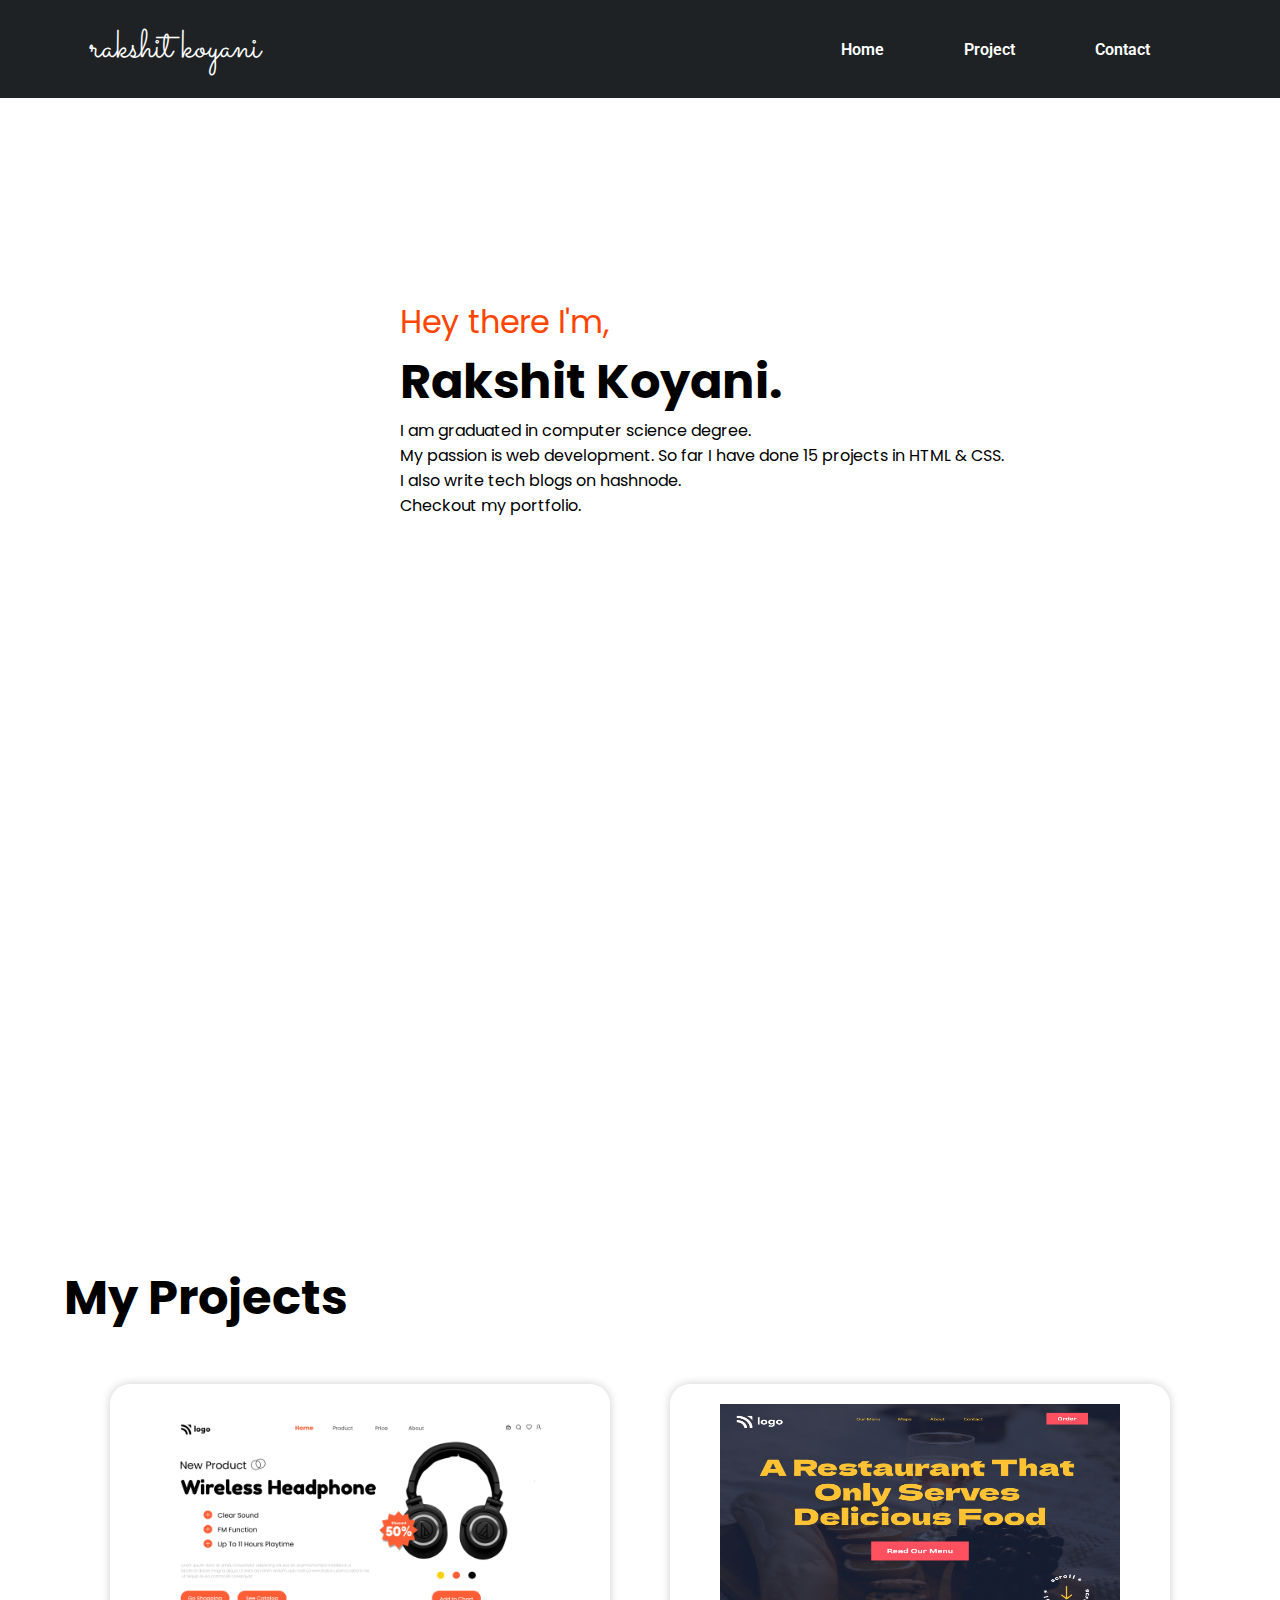
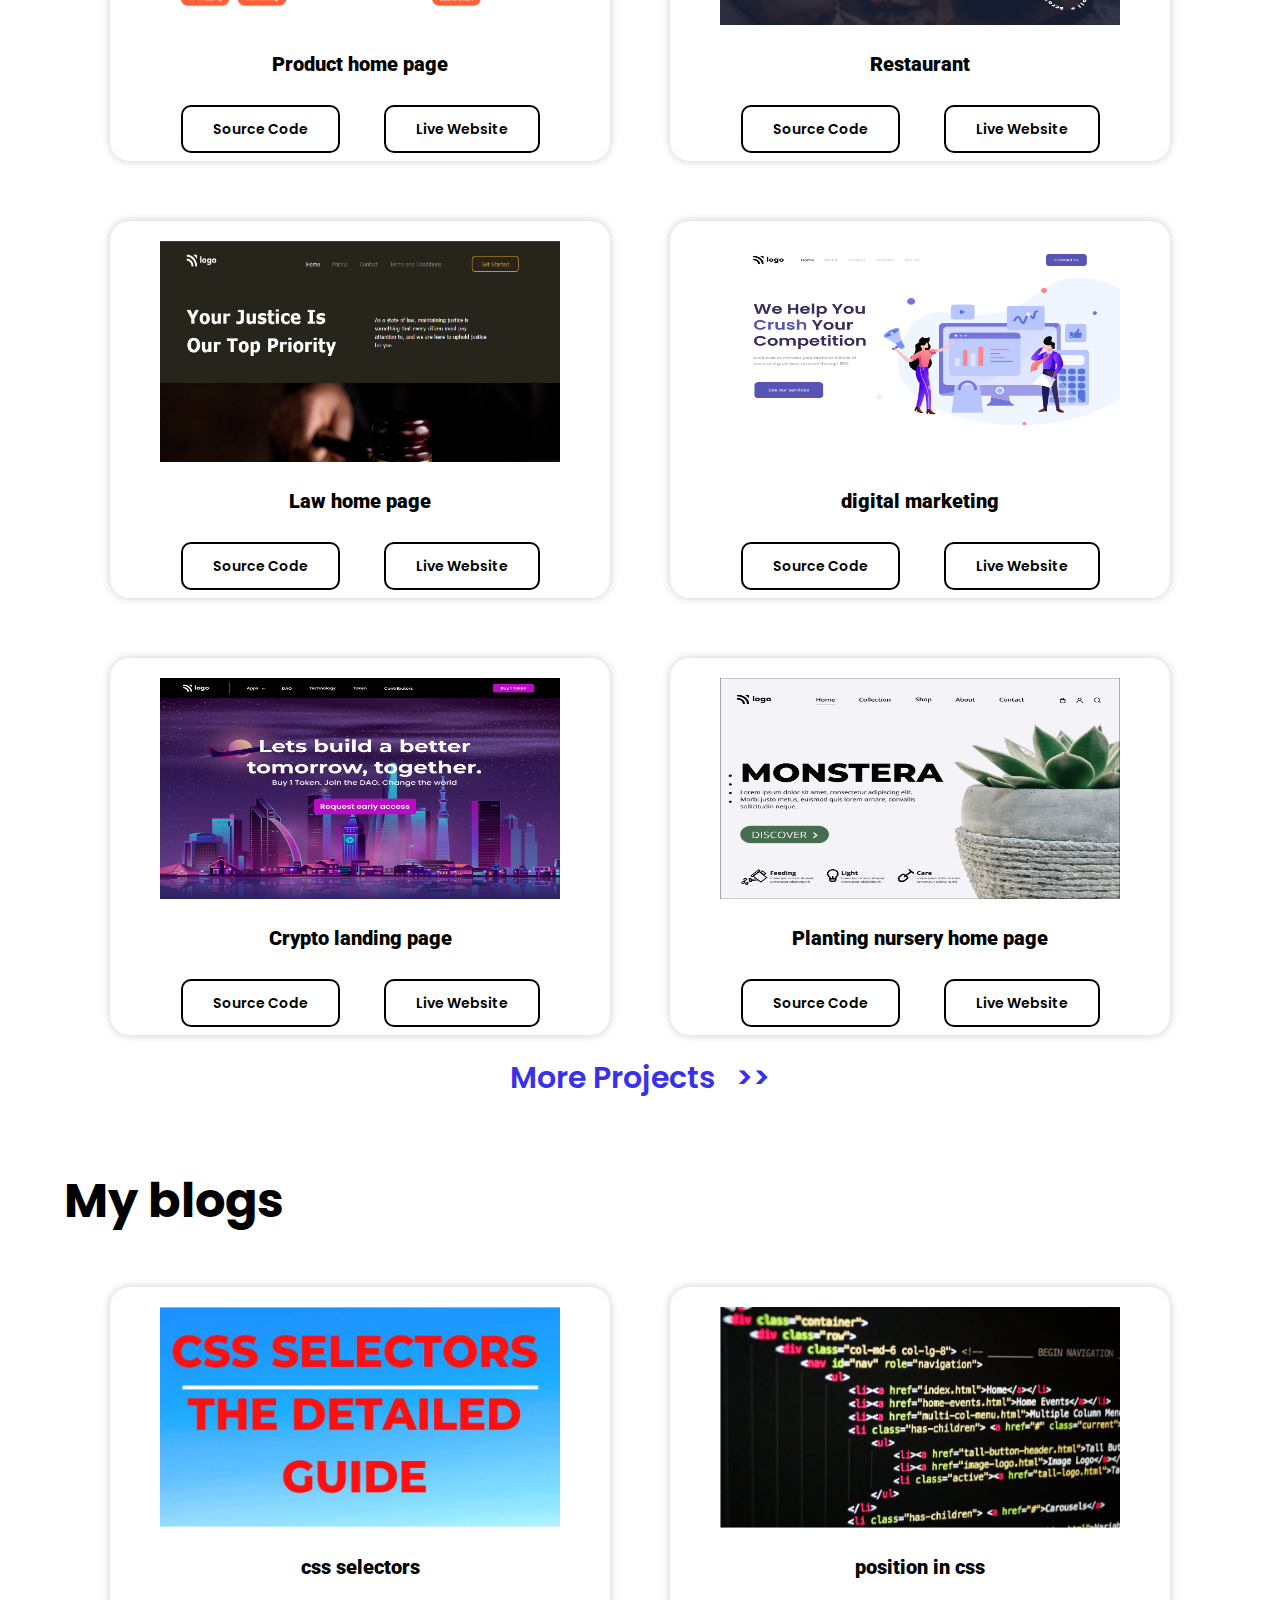
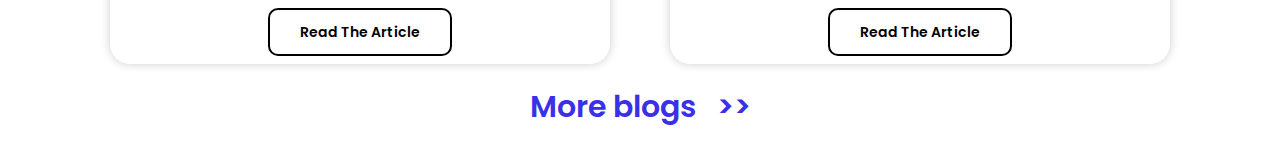
<file: index.html>
<!DOCTYPE html>
<html lang="en">

<head>
  <meta charset="UTF-8">
  <meta http-equiv="X-UA-Compatible" content="IE=edge">
  <meta name="viewport" content="width=device-width, initial-scale=1.0">
  <link href='https://fonts.googleapis.com/css?family=Sacramento' rel='stylesheet'>
  <link rel="icon" type="image/x-icon" href="/assets/favicon.png">
  <link rel="stylesheet" href="style.css">
  <title>Rakshit koyani portfolio website</title>
</head>

<body>
  <div class="container">
    <!-- HTML And CSS Projects -->

    <nav class="navbar">
      <div class="logo">
        <h1>rakshit koyani</h1>
      </div>
      <div class="nav-items">
        <ul class="list">
          <li class="listitem"><a href="#">Home</a></li>
          <!-- <li class="listitem"><a href="#about">About</a></li> -->
          <li class="listitem"><a href="#project">Project</a></li>
          <li class="listitem"><a href="">Contact</a></li>
        </ul>
      </div>
    </nav>
    <div class="hero">

    </div>

    <section class="home-section" id="home">

      <p>Hey there I'm,</p>
      <h1> Rakshit Koyani.</h1>
      <h4>I am graduated in computer science degree. <br>My passion is web development. So far I have done 15 projects
        in HTML & CSS.<br>I also write tech blogs on hashnode.<br>Checkout my portfolio.</h4>
    </section>

    <!-- <section class="about-section" id="about">
      <div class="about">
        about section
      </div>
      <div class="skill">
        skill section
      </div>
    </section> -->


    <section class="project-section" id="project">
      <div class="project-head">
        <h1> My Projects</h1>
        <!-- <h2>HTML And CSS Projects</h2> -->
      </div>
      <div class="cards">
        <div class="card">
          <div class="card-img"><img src="./assets/7.png" alt="7th project"></div>
          <div class="card-body">
            <h3 class="project-title">Product home page</h3>
            <a href="https://github.com/rakshitkoyani/Headphone-Store" class="btn btn-group">Source code</a>
            <a href="https://rakshitkoyani.github.io/Headphone-Store/" class="btn btn-group">live website</a>
          </div>
        </div>

        <div class="card">
          <div class="card-img">
            <img src="./assets/2.png" alt="2nd project" srcset="">
          </div>
          <div class="card-body">
            <h3 class="project-title">Restaurant</h3>
            <a href="https://github.com/rakshitkoyani/Restaurant-Home-Page" class="btn-group btn">Source code</a>
            <a href="https://rakshit-restaurant-homepage.netlify.app/" class="btn-group btn">live website</a>
          </div>
        </div>

        <div class="card">
          <div class="card-img"><img src="./assets/Project-3.png" alt="3rd project"></div>
          <div class="card-body">
            <h3 class="project-title">Law home page</h3>
            <a href="https://github.com/rakshitkoyani/your-justice-is-our-top-priority" class="btn btn-group">Source
              code</a>
            <a href="https://rakshitkoyani.github.io/your-justice-is-our-top-priority" class="btn btn-group">live
              website</a>
          </div>
        </div>

        <div class="card">
          <div class="card-img"><img src="./assets/4.png" alt="4th project"></div>
          <div class="card-body">
            <h3 class="project-title"> digital marketing</h3>
            <a href="https://github.com/rakshitkoyani/crush-your-competition" class="btn btn-group">Source code</a>
            <a href="https://rakshitkoyani.github.io/crush-your-competition/" class="btn btn-group">live website</a>
          </div>
        </div>

        <div class="card">
          <div class="card-img"><img src="./assets/5.png" alt="5th project"></div>
          <div class="card-body">
            <h3 class="project-title">Crypto landing page</h3>
            <a href="https://github.com/rakshitkoyani/crypto-landing-page" class="btn btn-group">Source code</a>
            <a href="https://rakshitkoyani.github.io/crypto-landing-page/" class="btn btn-group">live website</a>
          </div>
        </div>
        <div class="card">
          <div class="card-img"><img src="./assets/6.png" alt="6th project"></div>
          <div class="card-body">
            <h3 class="project-title">Planting nursery home page</h3>
            <a href="https://github.com/rakshitkoyani/Plant-Nursery" class="btn btn-group">Source code</a>
            <a href="https://rakshitkoyani.github.io/Plant-Nursery/" class="btn btn-group">live website</a>
          </div>
        </div>
      </div>

      <div class="moreP">
        <a id="more" href="./project.html">More Projects</a>
      </div>


    </section>

  </div>

  <section class="project-section" id="blog">
    <div class="project-head">
      <h1>My blogs</h1>
    </div>
    <div class="cards">
      <div class="card">
        <div class="card-img"><img src="./assets/selectors.png" alt="1st blog"></div>
        <div class="card-body">
          <h3 class="project-title">css selectors</h3>
          <a href="https://rakshitkoyani.hashnode.dev/css-selectors-the-detailed-guide" class="btn btn-group">Read the
            article</a>

        </div>
      </div>
      <div class="card">
        <div class="card-img"><img src="./assets/positioning.png" alt="2nd blog"></div>
        <div class="card-body">
          <h3 class="project-title">position in css</h3>
          <a href="https://rakshitkoyani.hashnode.dev/position-in-css-full-detailed-guide-with-example
          " class="btn btn-group">Read the article</a>
        </div>
      </div>
    </div>

    <div class="moreP">
      <a id="more" href="./blogs.html">More blogs</a>
    </div>

  </section>



</body>

</html>
</file>
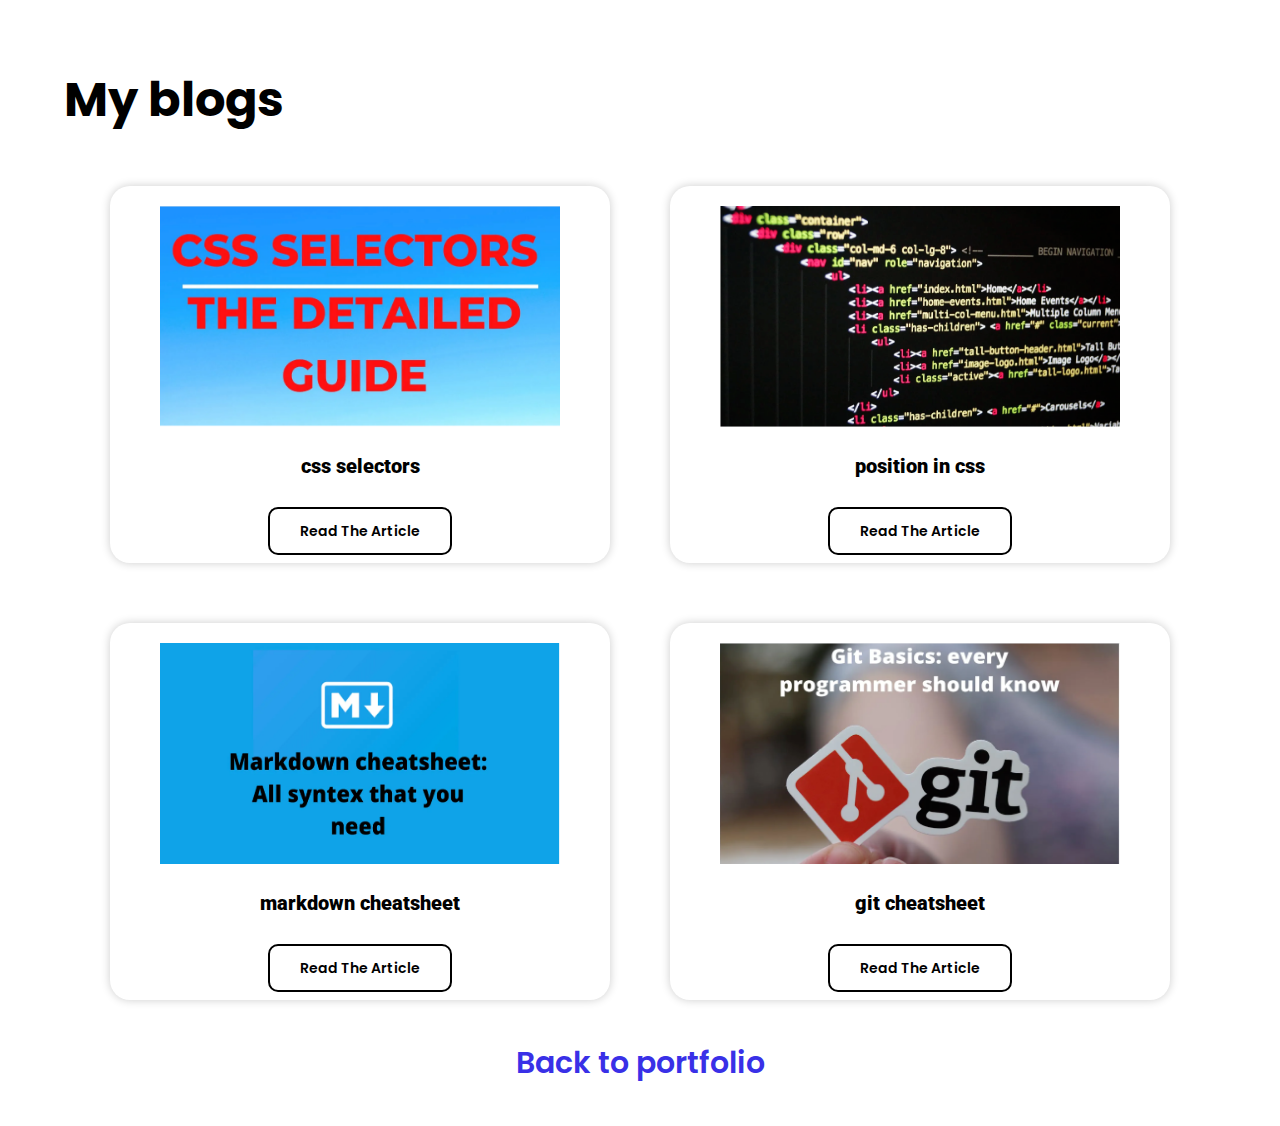
<file: blogs.html>
<!DOCTYPE html>
<html lang="en">

<head>
  <meta charset="UTF-8">
  <meta http-equiv="X-UA-Compatible" content="IE=edge">
  <meta name="viewport" content="width=device-width, initial-scale=1.0">
  <link rel="stylesheet" href="style.css">
  <title>Document</title>
</head>

<body>
  <section class="project-section" id="blog">
    <div class="project-head">
      <h1>My blogs</h1>
    </div>
    <div class="cards">
      <div class="card">
        <div class="card-img"><img src="./assets/selectors.png" alt="1st blog"></div>
        <div class="card-body">
          <h3 class="project-title">css selectors</h3>
          <a href="https://rakshitkoyani.hashnode.dev/css-selectors-the-detailed-guide" class="btn btn-group">Read the
            article</a>
        </div>
      </div>
      <div class="card">
        <div class="card-img"><img src="./assets/positioning.png" alt="2nd blog"></div>
        <div class="card-body">
          <h3 class="project-title">position in css</h3>
          <a href="https://rakshitkoyani.hashnode.dev/position-in-css-full-detailed-guide-with-example
          " class="btn btn-group">Read the article</a>
        </div>
      </div>
      <div class="card">
        <div class="card-img"><img src="./assets/markdown.png" alt="3rd blog"></div>
        <div class="card-body">
          <h3 class="project-title">markdown cheatsheet</h3>
          <a href="    https://rakshitkoyani.hashnode.dev/markdown-cheatsheet-brief-detail-with-syntex
  
          " class="btn btn-group">Read the article</a>
        </div>
      </div>
      <div class="card">
        <div class="card-img"><img src="./assets/gitbasics.png" alt="4th blog"></div>
        <div class="card-body">
          <h3 class="project-title">git cheatsheet</h3>
          <a href="https://rakshitkoyani.hashnode.dev/cheatsheet-of-git-basics" class="btn btn-group">Read the
            article</a>
        </div>
      </div>


    </div>

    <div class="back">
      <a href="./index.html">Back to portfolio</a>
    </div>
  </section>
</body>

</html>
</file>
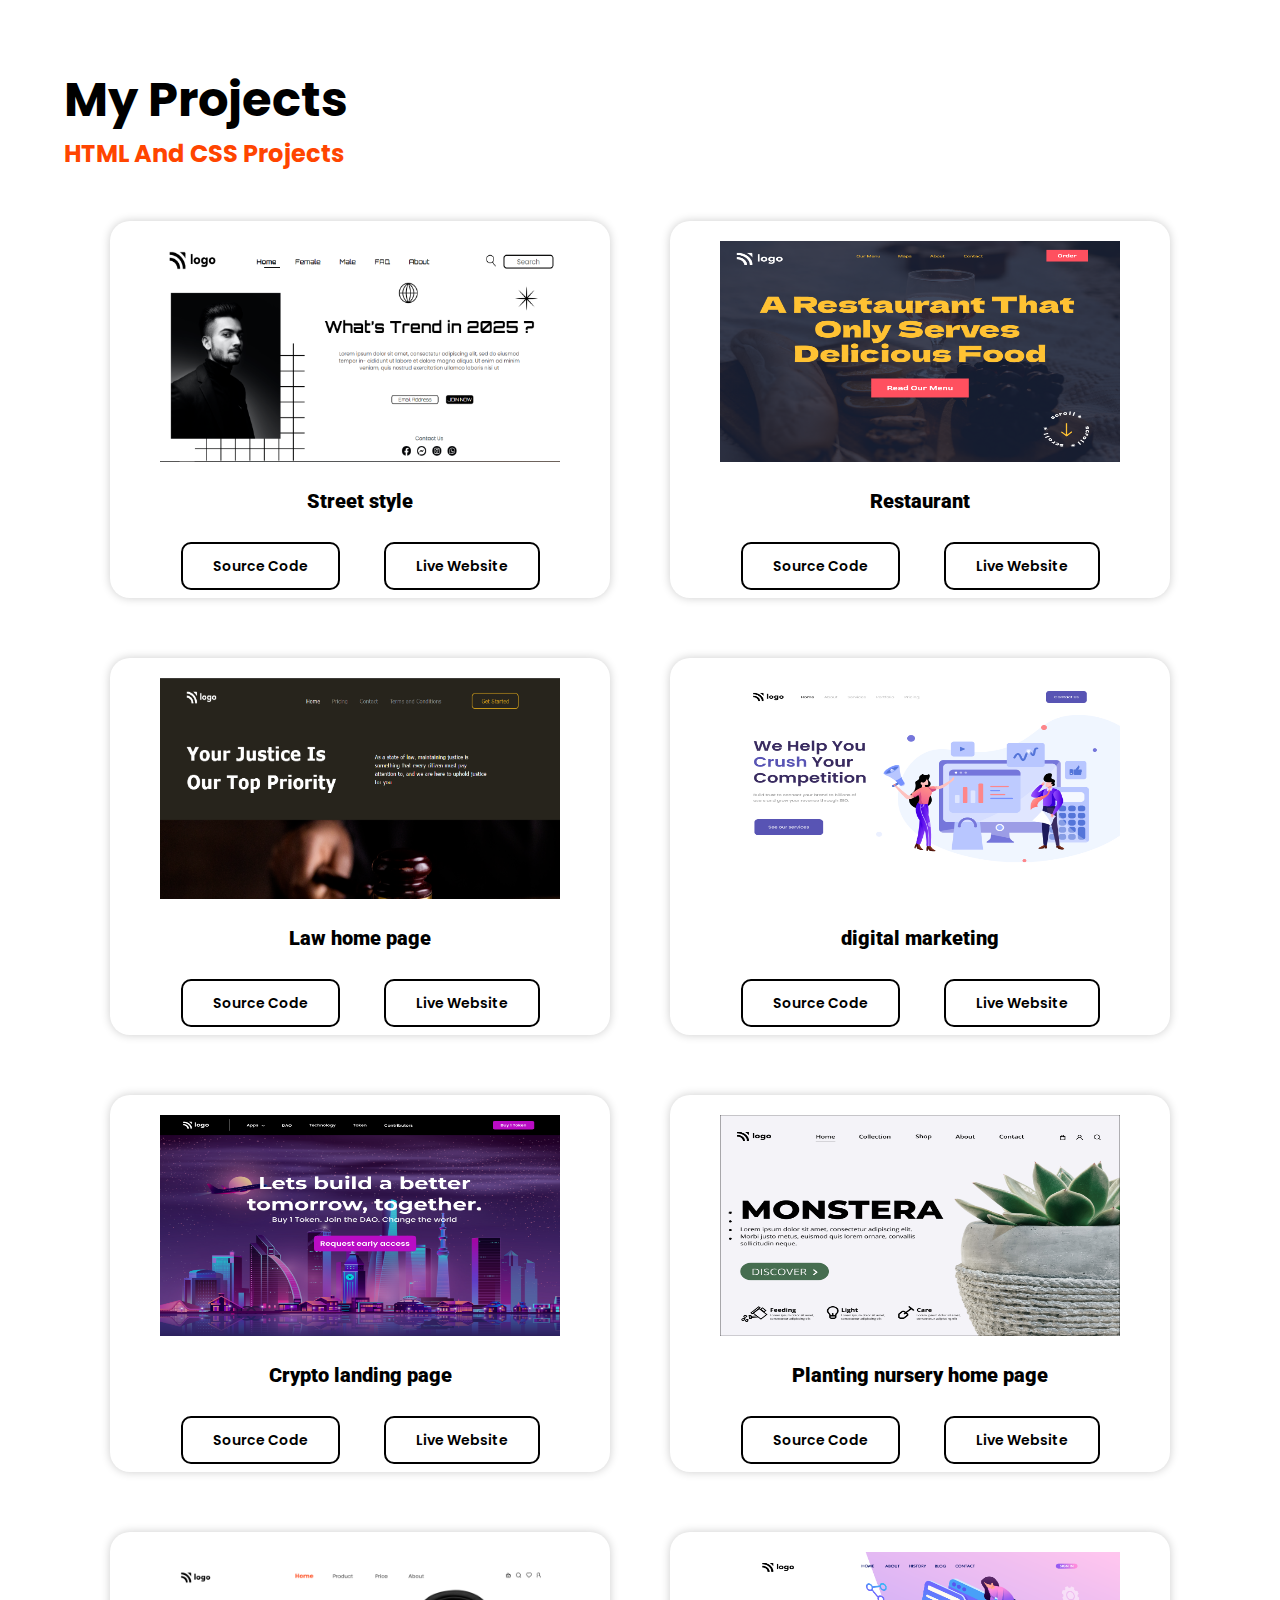
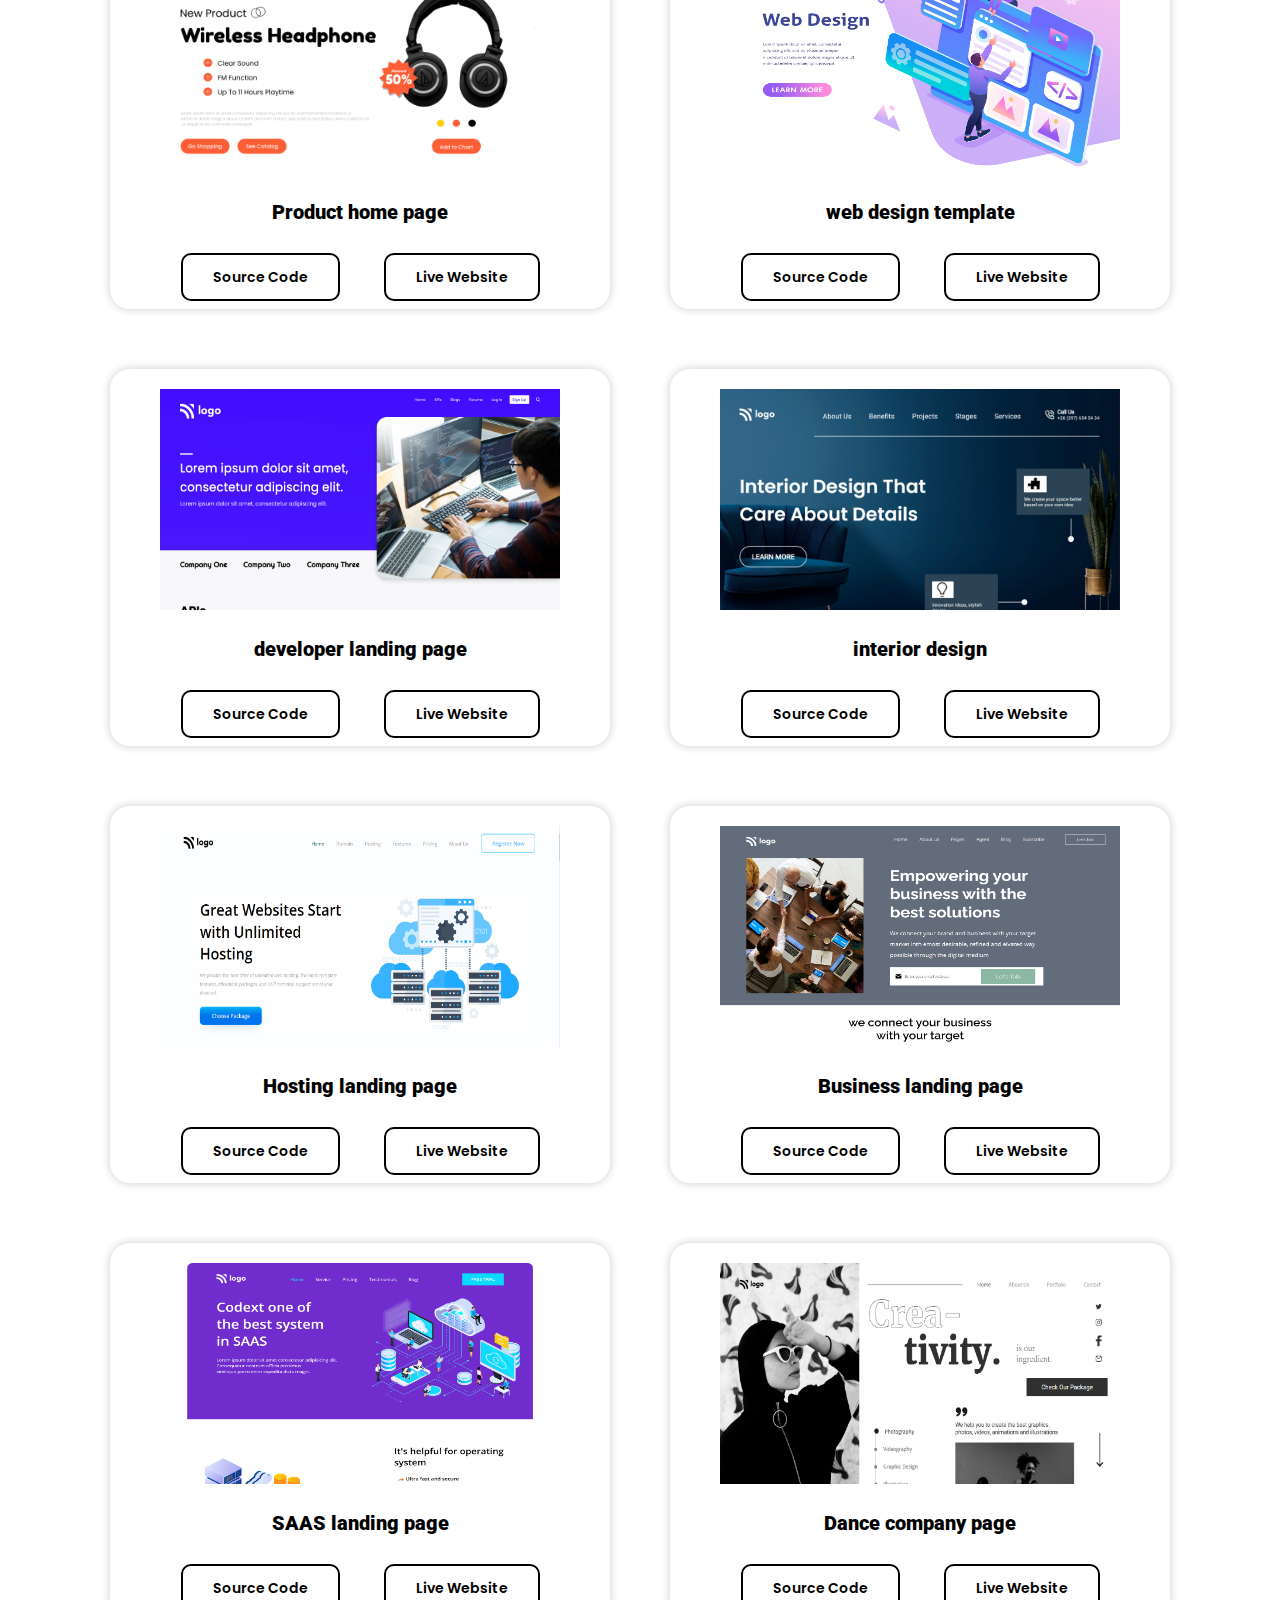
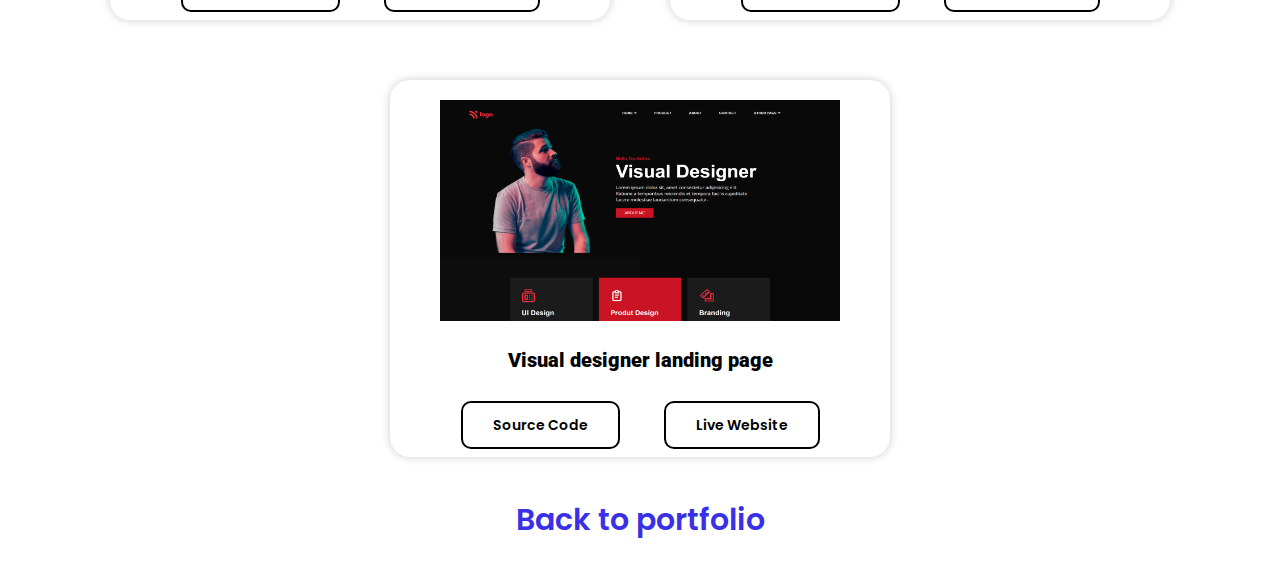
<file: project.html>
<!DOCTYPE html>
<html lang="en">

<head>
  <meta charset="UTF-8">
  <meta http-equiv="X-UA-Compatible" content="IE=edge">
  <meta name="viewport" content="width=device-width, initial-scale=1.0">

  <link rel="stylesheet" href="style.css">
  <title>Document</title>
</head>

<body>
  <section class="project-section" id="project1">
    <div class="project-head">
      <h1>My Projects</h1>
      <h2>HTML And CSS Projects</h2>
    </div>
    <div class="cards">

      <div class="card">
        <div class="card-img">
          <img src="./assets/Project-1.png" alt="1st project " srcset="">
        </div>
        <div class="card-body">
          <h3 class="project-title">Street style</h3>
          <a href="https://github.com/rakshitkoyani/Landing-page-1" class="btn-group btn">Source code</a>
          <a href="https://rakshit-landing-page-1.netlify.app/" class="btn-group btn">live website</a>
        </div>
      </div>

      <div class="card">
        <div class="card-img">
          <img src="./assets/2.png" alt="2nd project" srcset="">
        </div>
        <div class="card-body">
          <h3 class="project-title">Restaurant</h3>
          <a href="https://github.com/rakshitkoyani/Restaurant-Home-Page" class="btn-group btn">Source code</a>
          <a href="https://rakshit-restaurant-homepage.netlify.app/" class="btn-group btn">live website</a>
        </div>
      </div>

      <div class="card">
        <div class="card-img"><img src="./assets/Project-3.png" alt="3rd project"></div>
        <div class="card-body">
          <h3 class="project-title">Law home page</h3>
          <a href="https://github.com/rakshitkoyani/your-justice-is-our-top-priority" class="btn btn-group">Source
            code</a>
          <a href="https://rakshitkoyani.github.io/your-justice-is-our-top-priority" class="btn btn-group">live
            website</a>
        </div>
      </div>

      <div class="card">
        <div class="card-img"><img src="./assets/4.png" alt="4th project"></div>
        <div class="card-body">
          <h3 class="project-title"> digital marketing</h3>
          <a href="https://github.com/rakshitkoyani/crush-your-competition" class="btn btn-group">Source code</a>
          <a href="https://rakshitkoyani.github.io/crush-your-competition/" class="btn btn-group">live website</a>
        </div>
      </div>

      <div class="card">
        <div class="card-img"><img src="./assets/5.png" alt="5th project"></div>
        <div class="card-body">
          <h3 class="project-title">Crypto landing page</h3>
          <a href="https://github.com/rakshitkoyani/crypto-landing-page" class="btn btn-group">Source code</a>
          <a href="https://rakshitkoyani.github.io/crypto-landing-page/" class="btn btn-group">live website</a>
        </div>
      </div>
      <div class="card">
        <div class="card-img"><img src="./assets/6.png" alt="6th project"></div>
        <div class="card-body">
          <h3 class="project-title">Planting nursery home page</h3>
          <a href="https://github.com/rakshitkoyani/Plant-Nursery" class="btn btn-group">Source code</a>
          <a href="https://rakshitkoyani.github.io/Plant-Nursery/" class="btn btn-group">live website</a>
        </div>
      </div>
      <div class="card">
        <div class="card-img"><img src="./assets/7.png" alt="7th project"></div>
        <div class="card-body">
          <h3 class="project-title">Product home page</h3>
          <a href="https://github.com/rakshitkoyani/Headphone-Store" class="btn btn-group">Source code</a>
          <a href="https://rakshitkoyani.github.io/Headphone-Store/" class="btn btn-group">live website</a>
        </div>
      </div>
      <div class="card">
        <div class="card-img"><img src="./assets/8.png" alt="8th project"></div>
        <div class="card-body">
          <h3 class="project-title">web design template</h3>
          <a href="https://github.com/rakshitkoyani/web-design-template" class="btn btn-group">Source code</a>
          <a href="https://rakshitkoyani.github.io/web-design-template/" class="btn btn-group">live website</a>
        </div>
      </div>
      <div class="card">
        <div class="card-img"><img src="./assets/9.png" alt="9th project"></div>
        <div class="card-body">
          <h3 class="project-title">developer landing page</h3>
          <a href="https://github.com/rakshitkoyani/Developer-Landing-Page" class="btn btn-group">Source code</a>
          <a href="https://rakshitkoyani.github.io/Developer-Landing-Page/" class="btn btn-group">live website</a>
        </div>
      </div>
      <div class="card">
        <div class="card-img"><img src="./assets/Project-10.png" alt="10th project"></div>
        <div class="card-body">
          <h3 class="project-title">interior design</h3>
          <a href="
            https://github.com/rakshitkoyani/interior-design" class="btn btn-group">Source code</a>
          <a href="https://rakshitkoyani.github.io/interior-design/" class="btn btn-group">live website</a>
        </div>
      </div>
      <div class="card">
        <div class="card-img"><img src="./assets/11.png" alt="11th project"></div>
        <div class="card-body">
          <h3 class="project-title">Hosting landing page</h3>
          <a href="
          https://github.com/rakshitkoyani/hosting-landing-page" class="btn btn-group">Source code</a>
          <a href="https://rakshitkoyani.github.io/hosting-landing-page/" class="btn btn-group">live website</a>
        </div>
      </div>

      <div class="card">
        <div class="card-img"><img src="./assets/12.png" alt="12th project"></div>
        <div class="card-body">
          <h3 class="project-title">Business landing page</h3>
          <a href="https://github.com/rakshitkoyani/business-landing-page " class="btn btn-group">Source code</a>
          <a href=" https://app.netlify.com/sites/rakshit-business-landingpage" class="btn btn-group">live website</a>
        </div>
      </div>
      <div class="card">
        <div class="card-img"><img src="./assets/13.png" alt="13th project"></div>
        <div class="card-body">
          <h3 class="project-title">SAAS landing page</h3>
          <a href="https://github.com/rakshitkoyani/SAAS-landing-page " class="btn btn-group">Source code</a>
          <a href="https://rakshitkoyani.github.io/SAAS-landing-page " class="btn btn-group">live website</a>
        </div>
      </div>
      <div class="card">
        <div class="card-img"><img src="./assets/14.png" alt="14th project"></div>
        <div class="card-body">
          <h3 class="project-title">Dance company page</h3>
          <a href="https://github.com/rakshitkoyani/Dancer-portfolio " class="btn btn-group">Source code</a>
          <a href="https://dance-homepage.netlify.app/ " class="btn btn-group">live website</a>
        </div>
      </div>
      <div class="card">
        <div class="card-img"><img src="./assets/15.png" alt="15th project"></div>
        <div class="card-body">
          <h3 class="project-title">Visual designer landing page</h3>
          <a href="https://github.com/rakshitkoyani/Visual-designer-portfolio " class="btn btn-group">Source code</a>
          <a href="https://rakshit-htmlcss-project15.netlify.app/ " class="btn btn-group">live website</a>
        </div>
      </div>

    </div>



    <div class="back">
      <a href="./index.html">Back to portfolio</a>
    </div>


  </section>
</body>

</html>
</file>
<file: style.css>
@import url('https://fonts.googleapis.com/css2?family=Poppins:wght@300;400;500;600;700;800;900&family=Roboto:wght@300;400;500;700;900&family=Saira+Stencil+One&display=swap');


* {
  margin: 0;
  padding: 0;
  font-family: 'Poppins', sans-serif;
}

body {
  max-width: 1356px;
  overflow-x: hidden;
}

.container {
  /* margin: auto 5%; */
  width: 100vw;
}

/* navbar==== */
nav h1 {
  font-family: 'Sacramento', cursive;
  font-weight: 300;
  font-size: 40px;
  color: #fff;
}

nav {
  display: flex;
  justify-content: space-between;
  align-items: center;
  padding: 20px 90px 20px 90px;
  backdrop-filter: blur(20px);
  list-style-type: none;
  background-color: #1E2225;
}

nav ul {
  display: flex;
  flex-direction: row;
  justify-content: space-between;
  list-style-type: none;
}

nav ul li a {
  color: #fff;
  text-decoration: none;
  margin: 0 40px;
  font-size: 16px;
  font-weight: 600;
  font-family: 'Roboto', sans-serif;
}

.navbar {
  position: sticky;
  top: 0;
  z-index: 1;
}

.home-section {
  margin-left: 400px;
  margin-top: 200px;
  font-family: 'poppins', sans-serif;
  height: 100vh;
  position: relative;
}

.home-section p {
  font-size: 2rem;
  color: orangered;
}

.home-section h1 {
  font-size: 3rem;
}

.home-section h4 {
  font-style: 1rem;
  font-weight: normal;
}

.project-head h1 {
  font-size: 3rem;
}

.project-head h2 {
  font-size: 1.5rem;
  color: orangered;
}

/* project body  */
.project-section {
  margin: 5%;
  margin-bottom: 0px;
}

.cards {
  display: flex;
  flex-wrap: wrap;
  /* display: grid;
  grid-template-columns: 1fr 1fr; */
  /* grid-template-rows: 1fr 1fr 1fr; */
  justify-content: center;
  row-gap: 60px;
  column-gap: 60px;
  margin-top: 50px;
}

.card {
  box-shadow: 0 0px 10px #00000033;
  transition: 0.2s;
  border-radius: 20px;
  padding: 20px 0;
  text-align: center;
  width: 500px;
  /* background-color: #1E2225; */
}

.card:hover {
  box-shadow: 0 10px 20px 0 rgba(0, 0, 0, 0.2);
}

.card-img img {
  width: 400px;
  height: 221px;
}

.card-body h3 {
  font-weight: 900;
  margin-top: 20px;
  color: #000;
  font-family: roboto;
  font-size: 20px;
  margin-bottom: 40px;
}



.btn-group {
  font-family: 'Poppins', sans-serif;
  padding: 12px 30px;
  margin-top: 20px;
  background-color: #30a7e7;
  color: #ffffff;
  border: 2px solid #30a7e7;
  border-radius: 10px;
  font-weight: 600;
  font-size: 14px;
  text-decoration: none;
  transition: box-shadow 300ms ease-in-out, color 300ms ease-in-out;
}

.btn-group:hover {
  box-shadow: 0 0 20px 20px #30a7e7 inset;
}

.btn {
  margin: 20px;
  background: none;
  color: #000000;
  border: 2px solid #000000;
  width: 25%;
  font-size: 14px;
  text-transform: capitalize;
}

.btn:hover {
  background-color: #30a7e7;
  color: #ffffff;
  border: 2px solid #30a7e7;
  transition: color 200ms ease-in;
  font-size: 14px;
}

.moreP #more {
  margin: 20px auto;
  display: block;
  font-size: 30px;
  font-weight: 600;
  text-decoration: none;
  color: #3930e7;
  text-align: center;
}

#more::after {
  content: ">>";
  margin-left: 20px;
}

.back a {

  margin: 40px 0;
  display: block;
  font-size: 30px;
  font-weight: 600;
  text-decoration: none;
  color: #3930e7;
  text-align: center;
}
</file>
